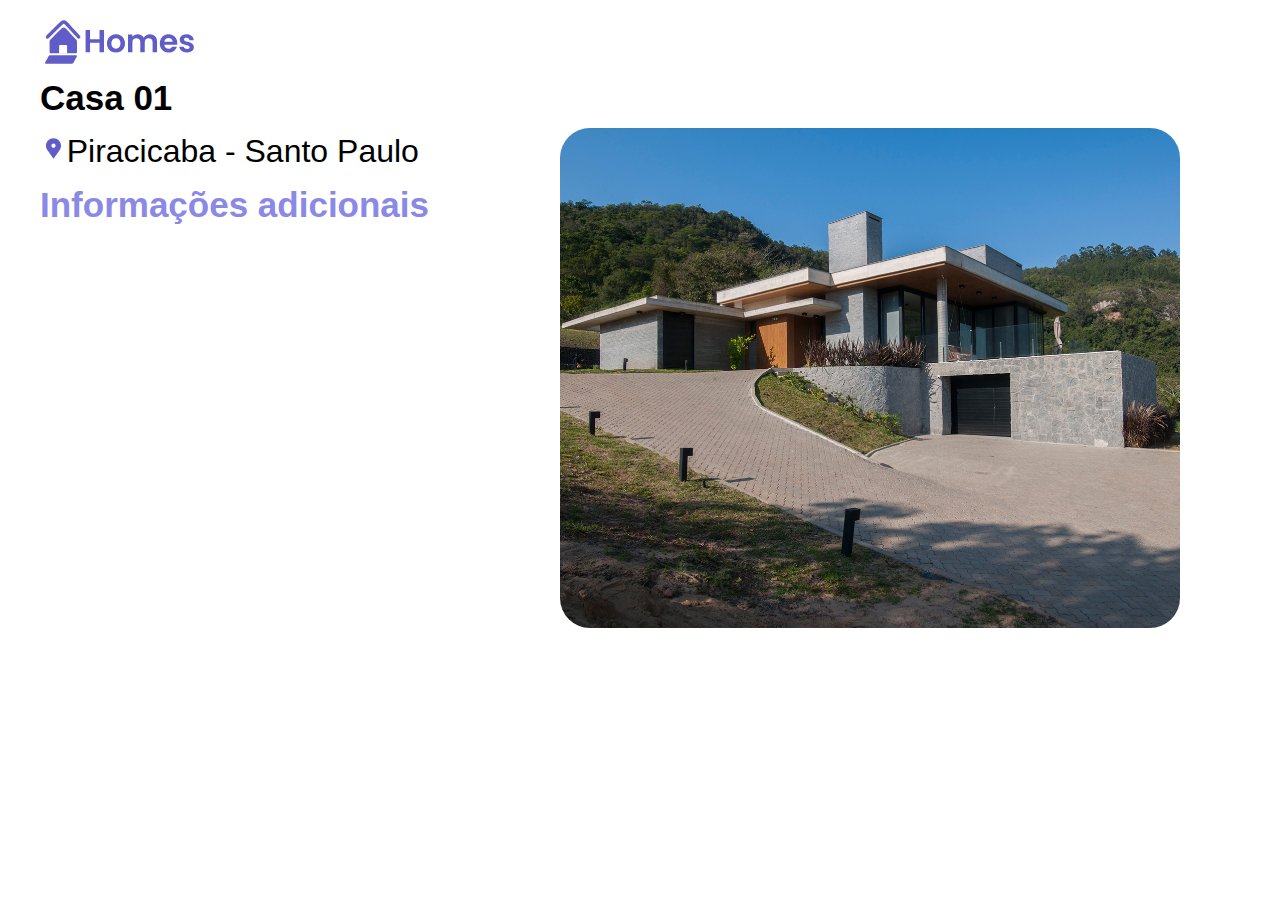
<file: detalhes.html>
<!DOCTYPE html>
<html lang="pt">
<head>
    <meta charset="UTF-8">
    <meta name="viewport" content="width=device-width, initial-scale=1.0">
    <title>Homes App</title>
    <link rel="stylesheet" href="CSS/global.css">
    <link rel="stylesheet" href="CSS/detalhes.css">
    <link rel="shortcut icon" href="IMG/marijuana (1).png" type="image/x-icon">
</head>
<body>
    <main>
        <a href="index.html">
            <header class="brand-name">
                <img class="brand-logo" alt="logo" src="IMG/logo.svg">
            </header>
        </a>

        <section class="content">
            <article>
                <img src="IMG/aiai.jpg" alt="Foto" class="listing-photo" id="img">
                <section class="listing-description" id="descricao">
                    <h2 class="listing-heading" id="head">Casa 01</h2>
                    <p class="listing-location" id="local">Piracicaba - Santo Paulo</p>
                </section>
                <section class="listing-features">
                    <h2 class="section-heading" id="informacoes">Informações adicionais</h2>
                    <ul id="lista-adicionais"></ul>
                </section>
            </article>
        </section>

    </main>
</body>

<script src="JS/detalhes.js"></script>
<script src="JS/imoveis.js"></script>
<script> buscarImovel() </script>

</html>
</file>
<file: CSS/global.css>
* {
    margin: 0;
    padding: 0;
}

body {
    font-family: 'Be Vietnam Pro', sans-serif;
}

:root {
    --primary-color: #605DC8;
    --secondary-color: #8B89E6;
    --accent-color: #e8e7fa;
    --shadow-color: #E8E8E8;
}

button.primary {
    padding: 10px;
    border: solid 1px var(--primary-color);
    background: var(--primary-color);
    color: white;
    border-radius: 8px;
}
</file>
<file: CSS/detalhes.css>
.brand-name {
    margin-top: 20px;
    margin-left: 45px;
}

article {
    padding: 10px 0px 40px 40px !important;
}

h2 {
    font-size: 35px !important;
}

.listing-photo {
    height: 500px;
    width: 50%;
    object-fit: cover;
    border-radius: 30px;
    float: right;
    margin-top: 50px;
    margin-right: 100px;
}

.listing-heading {
    font-size: 48pt;
    font-weight: bold;
    margin-bottom: 15px;
}

.listing-location::before {
    content: url('/IMG/location-pin.svg') / '';
}

.listing-location {
    font-size: 24pt;
    margin-bottom: 15px;
}

.listing-features>.section-heading {
    color: var(--secondary-color);
    font-size: 24pt;
    margin-bottom: 15px;
}

.listing-features {
    margin-bottom: 20px;
}

.listing-features li {
    font-size: 14pt;
}

li {
    list-style-type: none;
}

.listing-apply .section-heading {
    font-size: 18pt;
    margin-bottom: 15px;
}

label,
input {
    display: block;
}

label {
    color: var(--secondary-color);
    font-weight: bold;
    text-transform: uppercase;
    font-size: 12pt;
}

input {
    font-size: 16pt;
    margin-bottom: 15px;
    padding: 10px;
    width: 400px;
    border-top: none;
    border-right: none;
    border-left: none;
    border-bottom: solid .3px;
}

@media (max-width: 1024px) {
    .listing-photo {
        width: 100%;
        height: 400px;
    }
}
</file>
